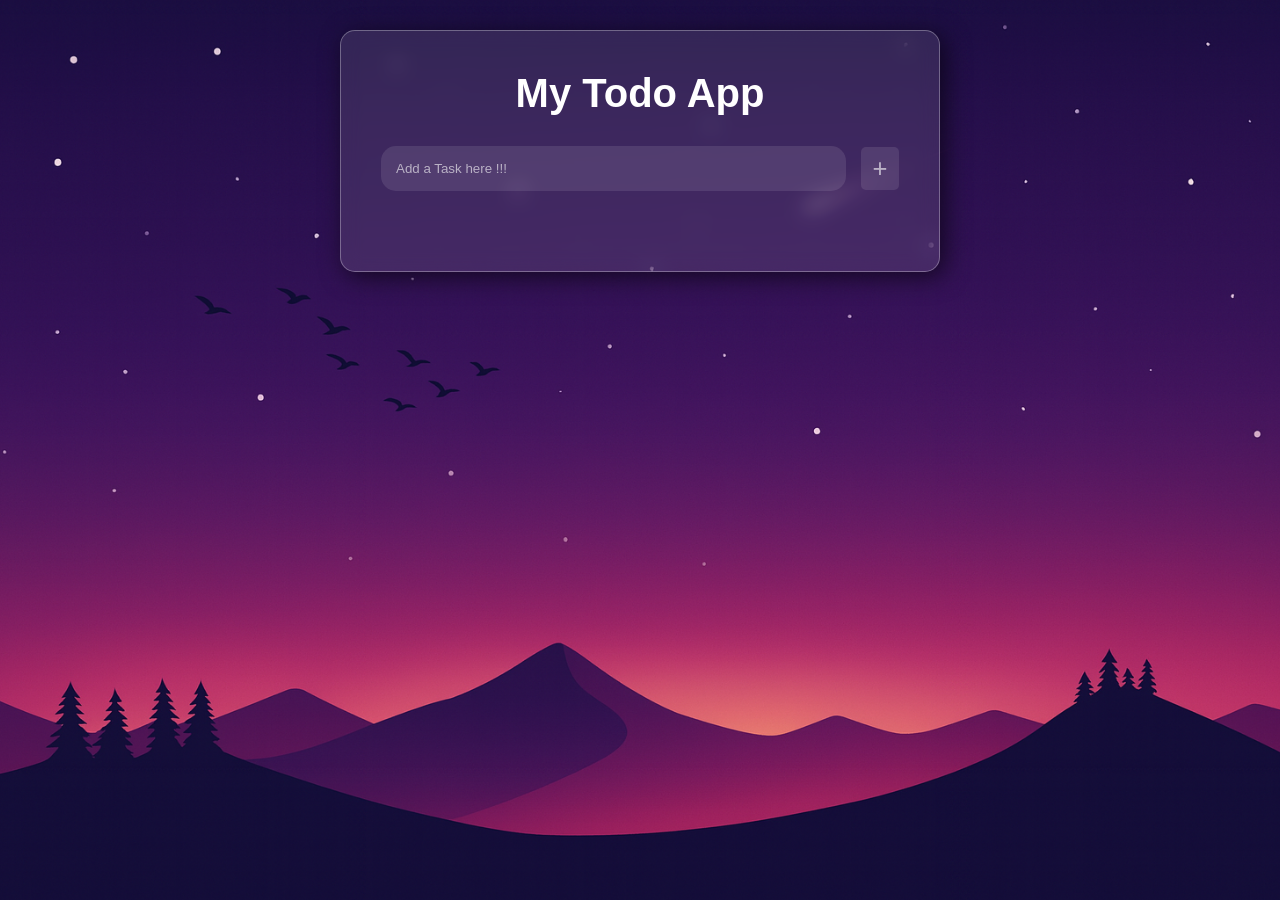
<file: todo app/index.html>
<!doctype html>
<html lang="en">
  <head>
    <meta charset="UTF-8" />
    <meta name="viewport" content="width=device-width, initial-scale=1.0" />
    <title>Todo App</title>
    <link rel="stylesheet" href="style.css" />
  </head>
  <body>
    <div class="card">
      <h1>My Todo App</h1>
      <div class="input-container">
        <input
          type="text"
          name="task"
          id="task"
          placeholder="Add a Task here !!!"
          autofocus
        />
        <button id="add-task-btn">+</button>
      </div>
      <div id="task-container"></div>
    </div>

    <script src="script.js"></script>
  </body>
</html>
</file>
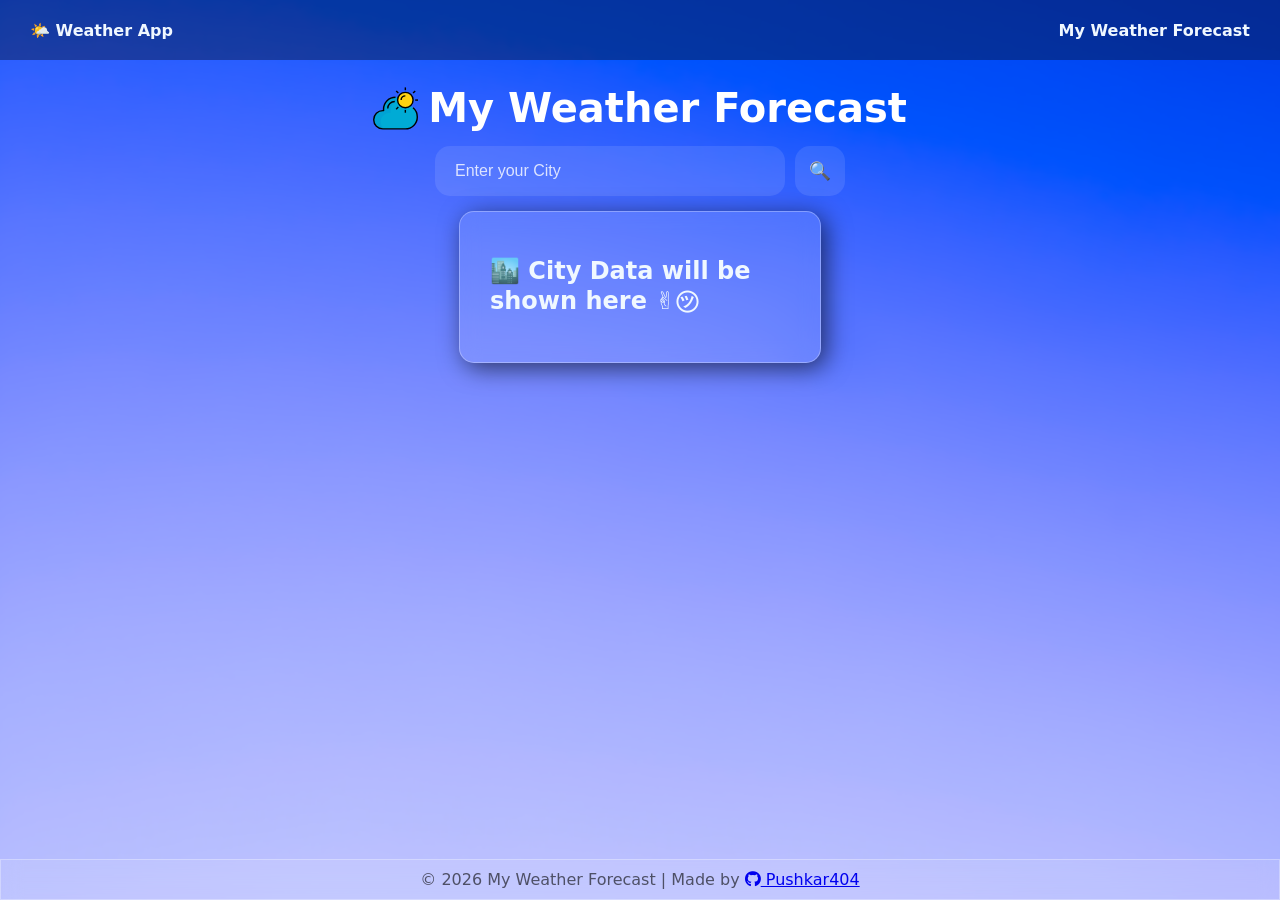
<file: weather forcast/index.html>
<!doctype html>
<html lang="en">
  <head>
    <meta charset="UTF-8" />
    <meta name="viewport" content="width=device-width, initial-scale=1.0" />
    <title>My Weather API</title>
    <link rel="stylesheet" href="style.css" />
    <link
      rel="stylesheet"
      href="https://cdnjs.cloudflare.com/ajax/libs/font-awesome/6.5.2/css/all.min.css"
    />
    <link rel="icon" type="image/png" href="img/Clouds.svg" />
  </head>
  <body>
    <nav class="navbar">
      <div class="logo">🌤️ Weather App</div>

      <div>
        <span>My Weather Forecast</span>
      </div>
    </nav>
    <main>
      <h1><img src="img/Clouds.svg" /> My Weather Forecast</h1>
      <div class="input-box">
        <input
          type="text"
          placeholder="Enter your City"
          id="input-text"
          autofocus
        />
        <button id="input-btn">🔍</button>
      </div>
    </main>
    <div>
      <div id="weather-result" class="card"></div>
    </div>

    <footer>
      <p>
        © 2026 My Weather Forecast | Made by
        <a href="https://github.com/Pushkar404/" target="_blank">
          <i class="fa-brands fa-github"></i>
          Pushkar404
        </a>
      </p>
    </footer>
    <script type="module" src="script.js"></script>
  </body>
</html>
</file>
<file: todo app/style.css>
* {
  margin: 0;
  padding: 0;
  font-family: "Poppins", sans-serif;
  box-sizing: border-box;
}

body {
  width: 100%;
  min-height: 100vh;
  background: url(images/bg.png) center bottom / cover no-repeat fixed;
  object-fit: cover;
  display: flex;
  justify-content: center;
  align-items: flex-start;
  background-position: bottom;

  font-family:
    system-ui,
    -apple-system,
    Segoe UI,
    Roboto,
    Ubuntu,
    Cantarell,
    "Helvetica Neue",
    Arial,
    "Noto Sans",
    sans-serif;
}

.card {
  width: 80%;
  max-width: 600px;
  margin-top: 30px;
  margin-bottom: 30px;
  border: 1px solid rgba(255, 255, 255, 0.3);
  padding: 40px;
  background: rgba(255, 255, 255, 0.1);
  border-radius: 15px;
  backdrop-filter: blur(10px);
  box-shadow: 5px 5px 25px rgba(0, 0, 0, 0.6);
}

h1 {
  color: white;
  font-size: 40px;
  font-weight: bold;
  text-align: center;
}

#task {
  width: 100%;
  background: rgba(255, 255, 255, 0.1);
  border: 0;
  outline: 0;
  padding: 15px;
  border-radius: 15px;
  color: white;
}
#task::placeholder {
  color: rgba(255, 255, 255, 0.6);
}

.input-container {
  display: flex;
  align-items: center;
  gap: 15px;
  margin-top: 30px;
}

#add-task-btn {
  background: rgba(255, 255, 255, 0.1);
  border: 0;
  width: 43px;
  height: 43px;
  color: rgba(255, 255, 255, 0.6);
  border-radius: 5px;
  font-size: 1.6rem;
  cursor: pointer;
}

#task-container {
  margin-top: 40px;
  display: flex;
  flex-direction: column;
  gap: 10px;
}

.todo-container {
  margin: 5px;
  gap: 5px;
  display: flex;
  justify-content: space-between;
  background: rgba(255, 255, 255, 0.1);
  padding: 20px;
  border-radius: 10px;
  color: white;
}

.task-text {
  color: rgba(255, 255, 255);
}

.delete-button {
  background: transparent;
  border: 0;
  font-size: 1rem;
  font-weight: bold;
  letter-spacing: 0.2ch;
  cursor: pointer;
}
</file>
<file: weather forcast/style.css>
body {
  margin: 0;
  min-height: 100vh;

  display: flex;
  flex-direction: column;

  font-family:
    system-ui,
    -apple-system,
    Segoe UI,
    Roboto,
    Ubuntu,
    Cantarell,
    "Helvetica Neue",
    Arial,
    "Noto Sans",
    sans-serif;
}

body::before {
  content: "";
  position: fixed;
  inset: 0;

  background: url(img/background-gradient-lights.jpg) center / cover no-repeat;

  filter: blur(3px);
  transform: scale(1.02);

  z-index: -1;
}

main {
  color: aliceblue;
  width: 100%;
  max-width: 900px;
  margin: 0 auto;
  padding-top: 15px;
  text-align: center;
}
h1 {
  color: white;
  font-size: 40px;
  font-weight: bold;
  display: flex;
  align-items: center;
  justify-content: center;
  gap: 10px;
  margin: 10px 0 15px;
}
.card {
  width: 80%;
  max-width: 300px;
  margin: 15px auto;
  border: 1px solid rgba(255, 255, 255, 0.3);
  padding: 25px 30px;
  background: rgba(255, 255, 255, 0.1);
  border-radius: 15px;
  backdrop-filter: blur(10px);
  box-shadow: 5px 5px 25px rgba(0, 0, 0, 0.6);
}
.input-box {
  display: flex;
  justify-content: center;
  align-items: center;
  gap: 10px;
}
#input-text {
  width: 60%;
  max-width: 350px;
  height: 50px;
  box-sizing: border-box;
  background: rgba(255, 255, 255, 0.1);
  border: 0;
  outline: 0;
  padding: 0 20px;
  border-radius: 15px;
  color: white;
  font-size: 1rem;
}
#input-text::placeholder {
  color: rgba(255, 255, 255, 0.8);
}
#input-btn {
  background: rgba(255, 255, 255, 0.1);
  border: 0;
  padding: 15px 25px;
  color: white;
  border-radius: 15px;
  font-size: 1rem;
  cursor: pointer;
}

footer {
  margin-top: auto;
  text-align: center;

  color: rgba(0, 0, 0, 0.6);

  border: 1px solid rgba(255, 255, 255, 0.3);
  padding: 0px;
  background: rgba(255, 255, 255, 0.1);

  backdrop-filter: blur(10px);
}
#weather-result h2 {
  display: flex;
  align-items: center;
  justify-content: center;
  color: aliceblue;
  gap: 8px;
}

h1 img {
  width: 45px;
  height: 45px;
}

#input-btn {
  height: 50px;
  width: 50px;
  box-sizing: border-box;
  display: flex;
  align-items: center;
  justify-content: center;
  background: rgba(255, 255, 255, 0.1);
  border: 0;
  color: white;
  border-radius: 15px;
  font-size: 1.1rem;
  cursor: pointer;
}

#weather-result p {
  color: white;
  font-size: 20px;
}

.navbar {
  width: 100%;
  height: 60px;

  display: flex;
  align-items: center;
  justify-content: space-between;

  padding: 0 30px;
  box-sizing: border-box;
  color: aliceblue;

  background: rgba(10, 20, 55, 0.45);
  font-weight: bold;
}

.nav-links {
  display: flex;
  gap: 25px;
}

.nav-links a {
  text-decoration: none;
  color: black;
}

footer p {
  margin: 10px; /* <p> ka default top/bottom margin hataya */
}
</file>
